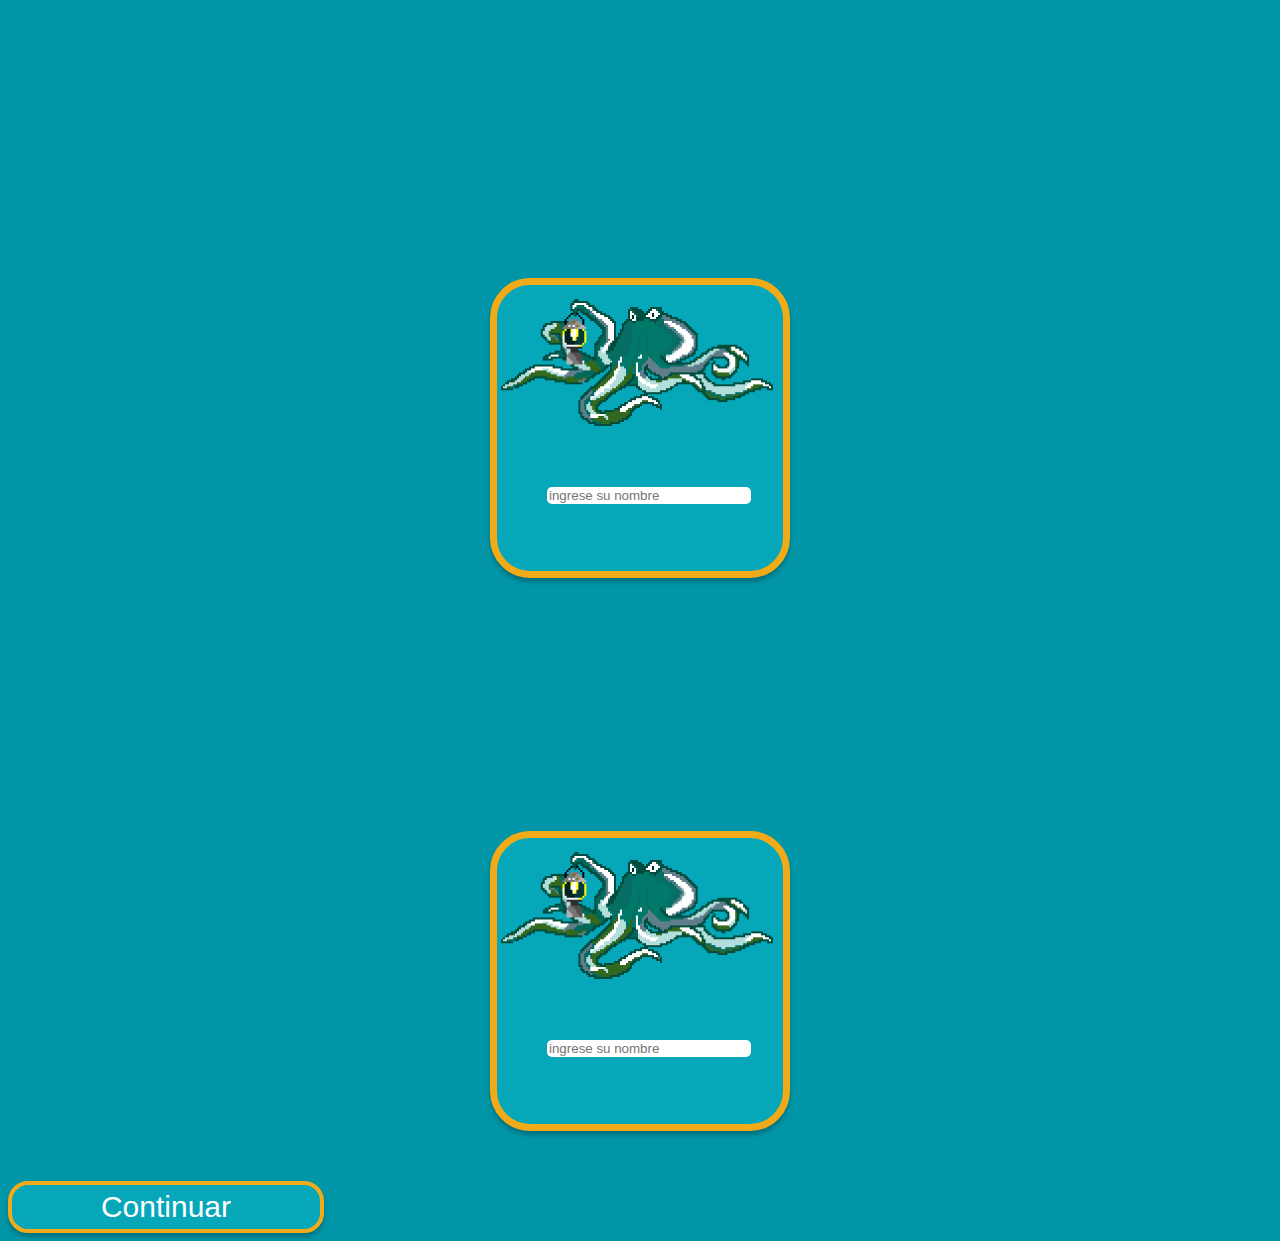
<file: jugadores.html>
<!DOCTYPE html>
<html lang="en">
<head>
    <meta charset="UTF-8">
    <meta http-equiv="X-UA-Compatible" content="IE=edge">
    <meta name="viewport" content="width=device-width, initial-scale=1.0">
    <link rel="stylesheet" href="./statics/styles/style.css">
    <link rel="stylesheet" href="./statics/styles/jugadores.css">
    <link href="https://cdn.jsdelivr.net/npm/bootstrap@5.1.3/dist/css/bootstrap.min.css" rel="stylesheet" integrity="sha384-1BmE4kWBq78iYhFldvKuhfTAU6auU8tT94WrHftjDbrCEXSU1oBoqyl2QvZ6jIW3" crossorigin="anonymous">
    <title>Octolamp</title>
</head>
<body>
    <div class="container">
        <div class="row">
            <div class="col-6 d-flex justify-content-center">
                <div class="jugador">
                    <img src="./statics/img/octolamp.png" width="280px" style="margin-bottom: 50px;">
                    <input type="text" placeholder="ingrese su nombre" class="nombre" id="1">
                </div>
            </div>
            <div class="col-6 d-flex justify-content-center">
                <div class="jugador">
                    <img src="./statics/img/octolamp.png" width="280px" style="margin-bottom: 50px;">
                    <input type="text" placeholder="ingrese su nombre" class="nombre" id="2">
                </div>
            </div>
        </div>
        <div class="row">
            <div class="d-flex justify-content-center">
                <button class="opcion" tabindex="3">
                    Continuar
                </button>
            </div>  
        </div>
    </div>
    

    <script src="./dynamics/jugadores.js"></script>
</body>
</html>
</file>
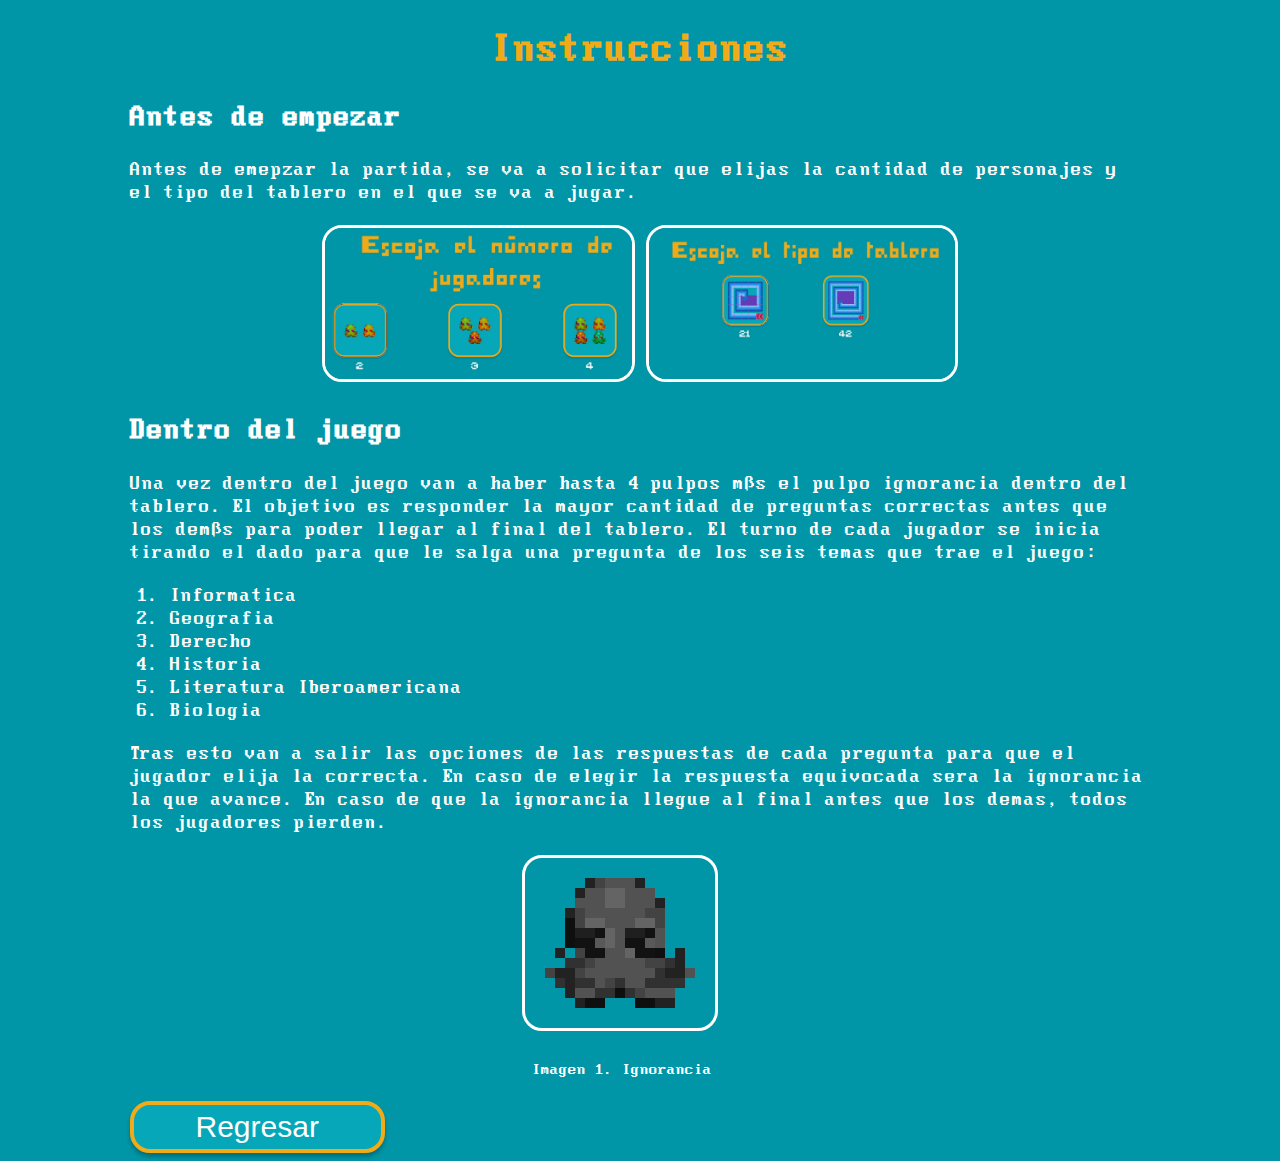
<file: templates/instrucciones.html>
<!DOCTYPE html>
<html lang="en">
<head>
    <meta charset="UTF-8">
    <meta http-equiv="X-UA-Compatible" content="IE=edge">
    <meta name="viewport" content="width=device-width, initial-scale=1.0">
    
    <link href="https://cdn.jsdelivr.net/npm/bootstrap@5.1.3/dist/css/bootstrap.min.css" rel="stylesheet" integrity="sha384-1BmE4kWBq78iYhFldvKuhfTAU6auU8tT94WrHftjDbrCEXSU1oBoqyl2QvZ6jIW3" crossorigin="anonymous">
    <link rel="stylesheet" href="../statics/styles/instrucciones.css">
    <link rel="shortcut icon" href="../statics/img/pulpito_p2.png" type="image/x-icon">
    <title>Document</title>
</head>

<body> 
    <div class="container">
        <div class="justify-content-center mt-3">
            <h1>Instrucciones</h1>
            
            <h2>Antes de empezar</h2>
            <p>Antes de emepzar la partida, se va a solicitar que elijas la cantidad 
            de personajes y el tipo del tablero en el que se va a jugar.</p>
            <div style="text-align: center;">
                <img src="../statics/img/pulpito1.jpg" width="30%" alt="">
                <img src="../statics/img/vistaTablero.jpg" width="30%" alt="">
            </div>
           
            <h2>Dentro del juego</h2>
            <p>Una vez dentro del juego van a haber hasta 4 pulpos más el pulpo 
            ignorancia dentro del tablero. El objetivo es responder la mayor 
            cantidad de preguntas correctas antes que los demás para poder llegar 
            al final del tablero. 
            El turno de cada jugador se inicia tirando el dado para que le salga una  
            pregunta de los seis temas que trae el juego:
            <ol>
                <li>Informatica</li>
                <li>Geografia</li>
                <li>Derecho</li>
                <li>Historia</li>
                <li>Literatura Iberoamericana</li>
                <li>Biologia</li>
            </ol>
            <p>Tras esto van a salir las opciones de las respuestas de cada pregunta 
            para que el jugador elija la correcta. En caso de elegir la respuesta 
            equivocada sera la ignorancia la que avance. En caso de que la ignorancia 
            llegue al final antes que los demas, todos los jugadores pierden.</p>
            <div style="text-align: center; margin-right: 20%;">
                <img src="../statics/img/pulpito_ignorancia.png" style="padding: 20px; margin-left: 20%" alt="">
                <p style="margin-left: 20.5%"><small>Imagen 1. Ignorancia</small></p>  
            </div>

            <div class="mb-3" style="text-align: left;">
                <a href="../index.html">
                    <button tabindex="1">
                        Regresar
                    </button>
                </a>
            </div>

        </div>
    </div>
</body>
</html>
</file>
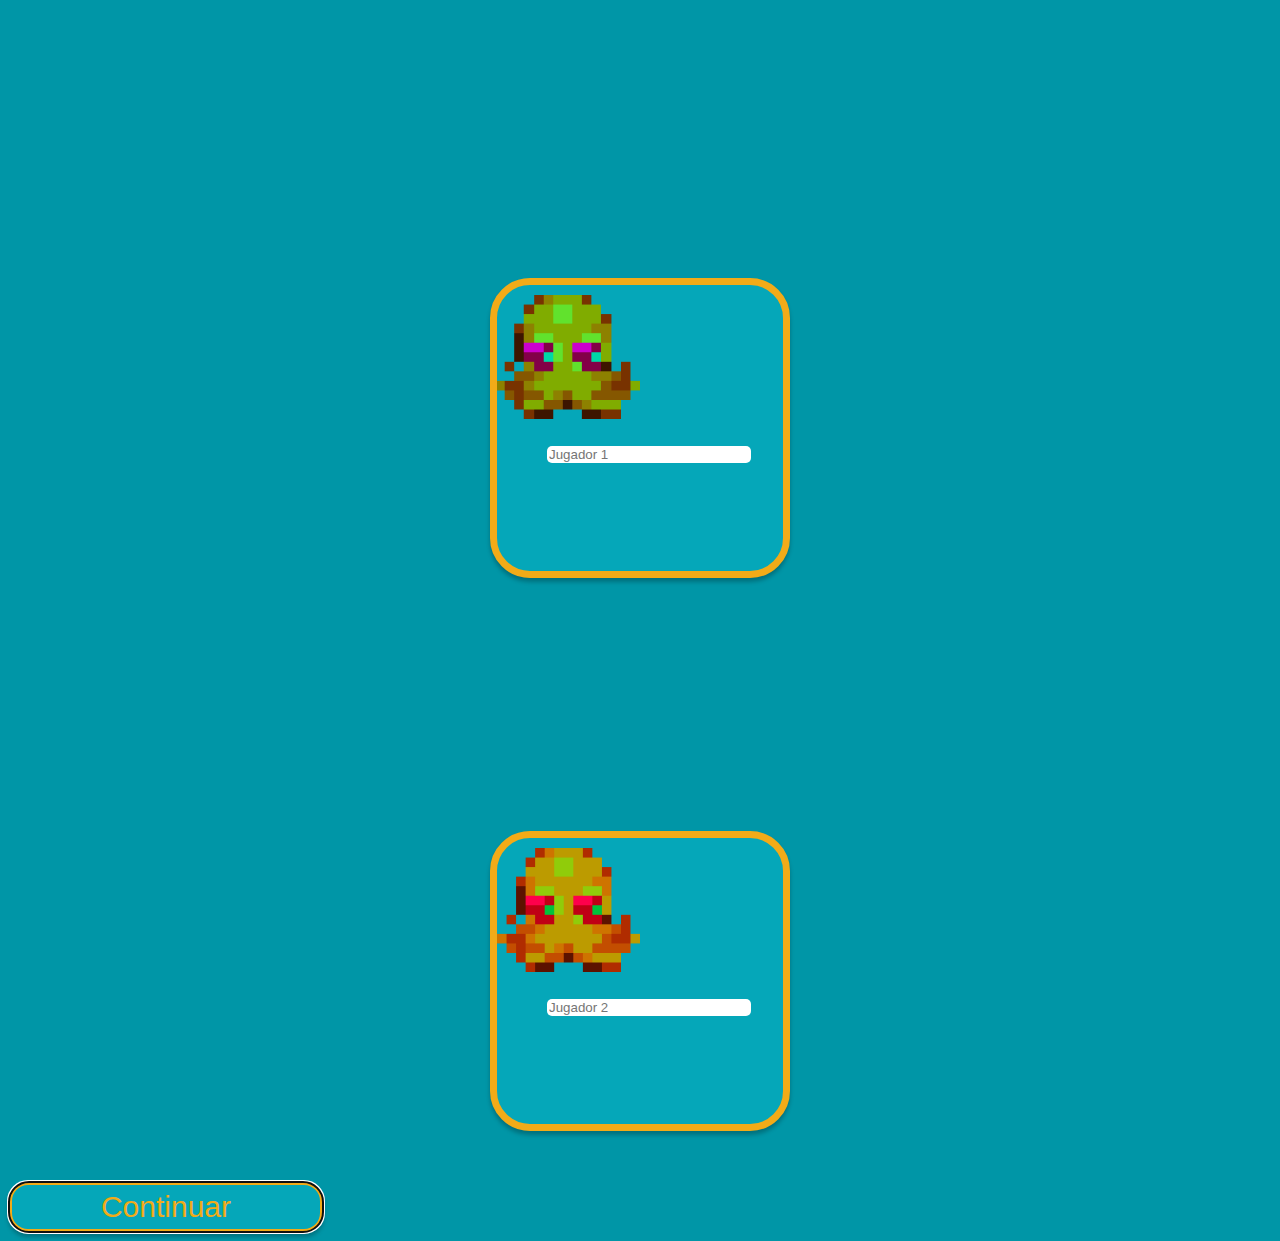
<file: templates/jugadores.html>
<!DOCTYPE html>
<html lang="en">
<head>
    <meta charset="UTF-8">
    <meta http-equiv="X-UA-Compatible" content="IE=edge">
    <meta name="viewport" content="width=device-width, initial-scale=1.0">
    <link rel="stylesheet" href="../statics/styles/style.css">
    <link rel="stylesheet" href="../statics/styles/jugadores.css">
    <link href="https://cdn.jsdelivr.net/npm/bootstrap@5.1.3/dist/css/bootstrap.min.css" rel="stylesheet" integrity="sha384-1BmE4kWBq78iYhFldvKuhfTAU6auU8tT94WrHftjDbrCEXSU1oBoqyl2QvZ6jIW3" crossorigin="anonymous">
    <link rel="shortcut icon" href="../statics/img/pulpito_p2.png" type="image/x-icon">
    <title>Octolamp</title>
</head>
<body>
    <div class="container">
        <div class="row" id="row">
            <div class="col-6 d-flex justify-content-center">
                <div class="jugador">
                    <img src="../statics/img/pulpito_p1.png" width="50%" style="margin-bottom: 20px;">
                    <input type="text" placeholder="Jugador 1" class="nombre" id="1">
                </div>
            </div>
            <div class="col-6 d-flex justify-content-center">
                <div class="jugador">
                    <img src="../statics/img/pulpito_p2.png" width="50%" style="margin-bottom: 20px;">
                    <input type="text" placeholder="Jugador 2" class="nombre" id="2">
                </div>
            </div>
        </div>
        <div id="opciones" class="row">
            <div class="col-12 d-flex justify-content-center pt-5">
                <button id="continuar" class="opcion" tabindex="3">
                    Continuar
                </button>
            </div>
        </div>
    </div>


    <script src="../dynamics/menus.js"></script>
    <script src="../dynamics/util.js"></script>
    <script src="../dynamics/jugadores.js"></script>
</body>
</html>
</file>
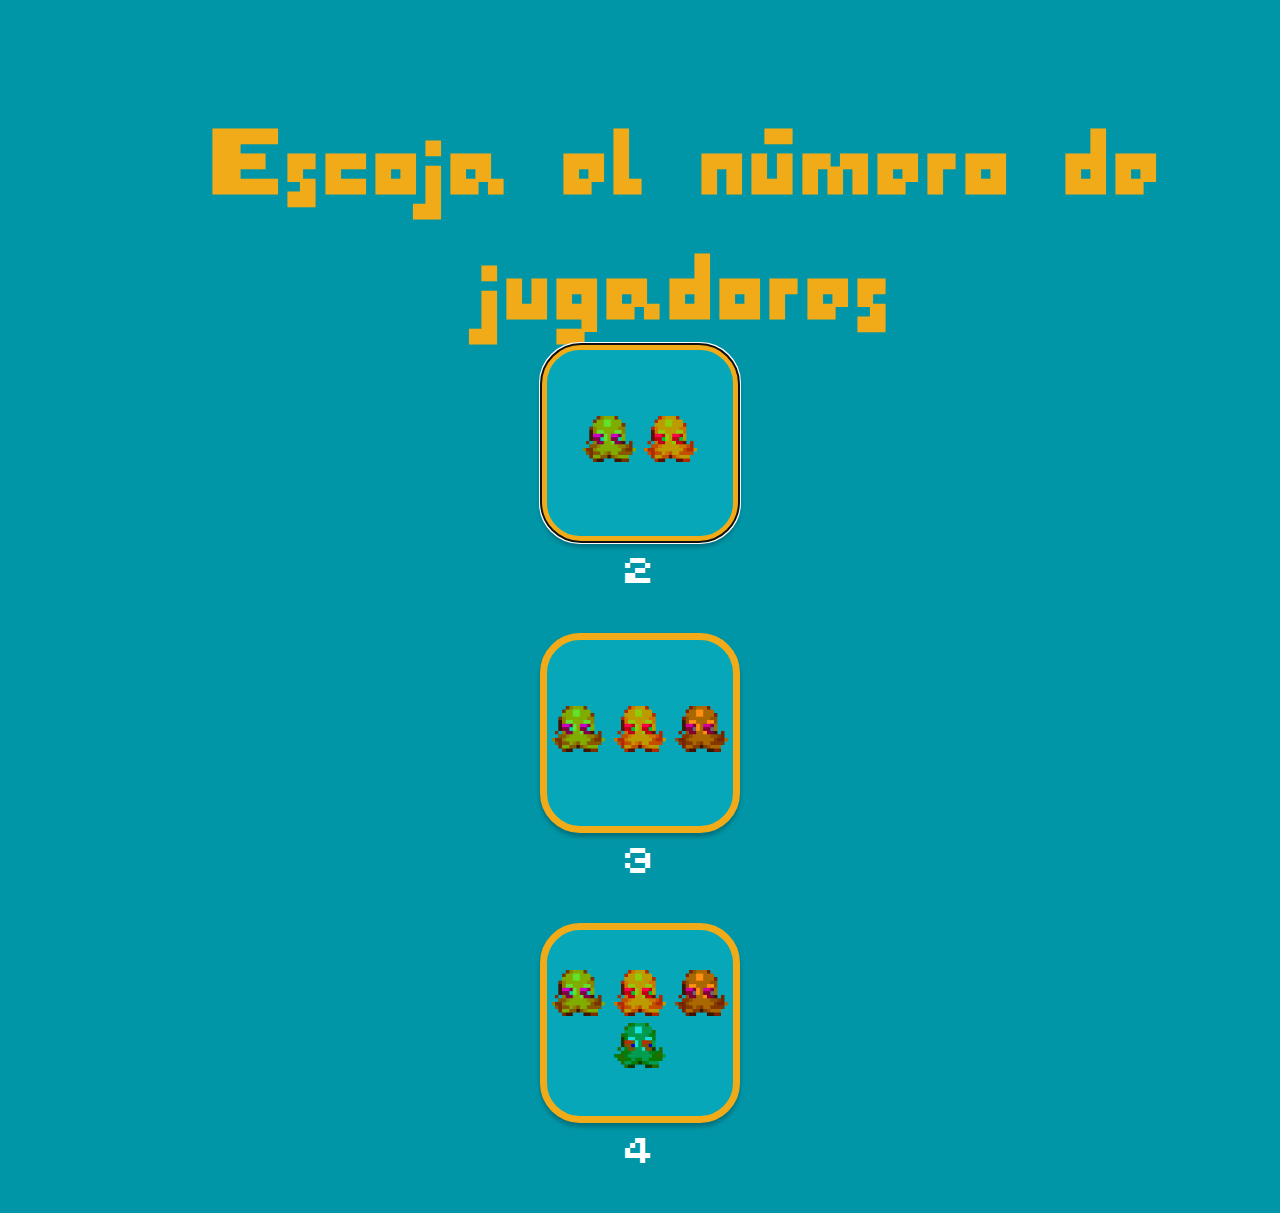
<file: templates/seleccion.html>
<!DOCTYPE html>
<html lang="es">
<head>
    <meta charset="UTF-8">
    <meta http-equiv="X-UA-Compatible" content="IE=edge">
    <meta name="viewport" content="width=device-width, initial-scale=1.0">
    <link rel="stylesheet" href="../statics/styles/style.css">
    <link rel="stylesheet" href="../statics/styles/seleccion.css">
    <link href="https://cdn.jsdelivr.net/npm/bootstrap@5.1.3/dist/css/bootstrap.min.css" rel="stylesheet" integrity="sha384-1BmE4kWBq78iYhFldvKuhfTAU6auU8tT94WrHftjDbrCEXSU1oBoqyl2QvZ6jIW3" crossorigin="anonymous">
    <link rel="shortcut icon" href="../statics/img/pulpito_p2.png" type="image/x-icon">
    <title>Octolamp</title>
</head>
<body>
    <div class="container">
        <div class="row">
            <div class="d-flex justify-content-center">
                <h1>Escoja el número de jugadores</h1>
            </div>
        </div>
        <div id="opciones" class="row mt-5">
            <div class="d-flex justify-content-center">
                <div class="col-4 cont">
                    <button class="opcion cuadro" id="2">
                        <img src="../statics/img/pulpito_p1.png" width="30%" alt="">
                        <img src="../statics/img/pulpito_p2.png" width="30%" alt="">
                        
                    </button>
                    <p>2</p>
                </div>
                <div class="col-4 cont">
                    <button class="opcion cuadro" id="3">

                            <img src="../statics/img/pulpito_p1.png" width="30%" alt="">
                            <img src="../statics/img/pulpito_p2.png" width="30%" alt="">
                            <img src="../statics/img/pulpito_p3.png" width="30%" alt="">
                    </button>
                    <p>3</p>
                </div>
                <div class="col-4 cont">
                    <button class="opcion cuadro" id="4">
                        <img src="../statics/img/pulpito_p1.png" width="30%" alt="">
                        <img src="../statics/img/pulpito_p2.png" width="30%" alt="">
                        <img src="../statics/img/pulpito_p3.png" width="30%" alt="">
                        <img src="../statics/img/pulpito_p4.png" width="30%" alt="">
                    </button>
                    <p>4</p>
                </div>
            </div>
        </div>
    </div>
    <script src="../dynamics/menus.js"></script>
</body>
</html>
</file>
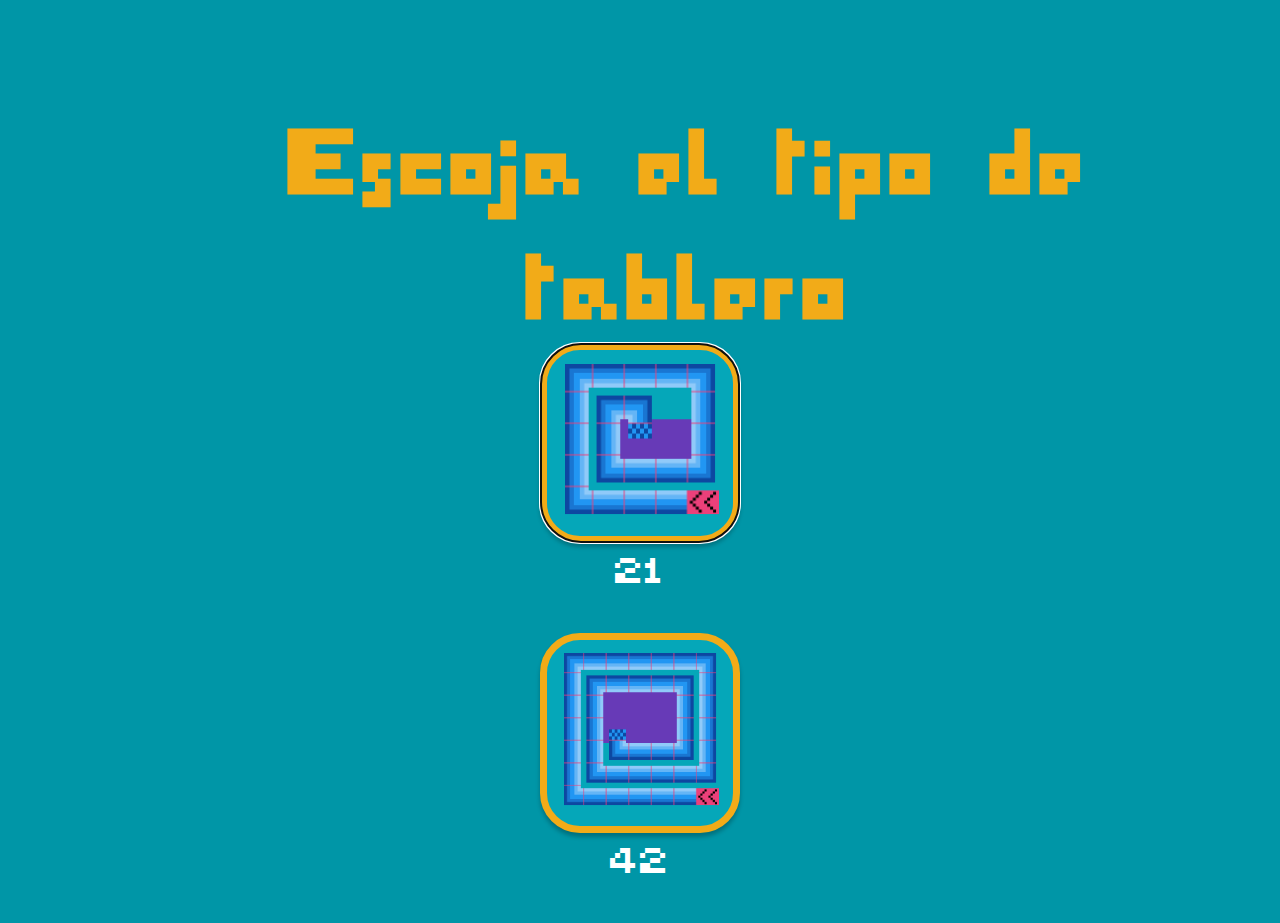
<file: templates/tam_tablero.html>
<!DOCTYPE html>
<html lang="en">
<head>
    <meta charset="UTF-8">
    <meta http-equiv="X-UA-Compatible" content="IE=edge">
    <meta name="viewport" content="width=device-width, initial-scale=1.0">
    <link rel="stylesheet" href="../statics/styles/style.css">
    <link rel="stylesheet" href="../statics/styles/seleccion.css">
    <link href="https://cdn.jsdelivr.net/npm/bootstrap@5.1.3/dist/css/bootstrap.min.css" rel="stylesheet" integrity="sha384-1BmE4kWBq78iYhFldvKuhfTAU6auU8tT94WrHftjDbrCEXSU1oBoqyl2QvZ6jIW3" crossorigin="anonymous">
    <link rel="shortcut icon" href="../statics/img/pulpito_p2.png" type="image/x-icon">
    <title>Octolamp</title>
</head>
<body>
    <div class="container">
        <div class="row">
            <div class="d-flex justify-content-center">
                <h1>Escoja el tipo de tablero</h1>
            </div>
        </div>
        <div id="opciones" class="row mt-5 justify-content-center">
            <div class="col-4 cont">
                <button class="opcion cuadro" id="21"><img src="../statics/img/21.png" width="90%" alt=""></button>
                <p>21</p>
            </div>
            <div class="col-4 cont">
                <button class="opcion cuadro" id="42"><img src="../statics/img/42.png" width="90%" alt=""></button>
                <p>42</p>
            </div>
        </div>
    </div>
    <script src="../dynamics/menus.js"></script>
</body>
</html>
</file>
<file: statics/styles/style.css>
html, body {
    font-family: 'Ipixelu' !important;
    background-color: #0096A7 !important;
    margin-top: 2% !important;
}

h1{
    color: #F2AB18;
    font-size: 125px !important;
    margin-bottom: 0% !important;
    text-align: center;
    margin-left: 100px;
}

p{
    margin-top: 0% !important;
    font-size: 40px;
    color: white;
}

#octolamp {
    width: 100px;
    height: 100px;
}

.opcion {
    font-size: 30px;
    color: #ffffff;
    min-width: 253px;
    border-radius: 20px;
    background-color: #05A7B9;
    border: 3pt solid #F2AB18;
    width: 25%;
    padding: 5px;
    box-shadow: 0px 4px 4px rgba(0, 0, 0, 0.25);
}

:focus {
    color: #F2AB18;
}

/*=FUENTES
------------------------------------------------------------------------------------------*/
@font-face {
    font-family: 'Arcade';
    src: url(../fonts/8_bit_arcade/8-bit\ Arcade\ In.ttf);
}

@font-face {
    font-family: 'Ipixelu';
    src: url(../fonts/I-pixel-u.ttf);
}

@font-face {
    font-family: 'PressStart2P';
    src: url(../fonts/pressstart2p/PressStart2P.ttf);
}

/*=MEDIACUERIS
------------------------------------------------------------------------------------------*/

@media screen and (max-width: 772px) {

    h1{
        font-size: 100px !important;
    }

}
</file>
<file: statics/styles/jugadores.css>
.jugador{
    margin-top: 20%;
    width: 300px;
    height: 300px;
    padding-top: 10px;
    background: #05A7B9;
    border: 7px solid #F2AB18;
    box-sizing: border-box;
    box-shadow: 0px 4px 4px rgba(0, 0, 0, 0.25);
    border-radius: 40px;
    margin-left: auto;
    margin-right: auto;
    margin-bottom: 50px;
}

.nombre{
    width: 200px;
    margin-left: 50px;
    margin-right: 50px;
    border-radius: 5px;
    border: none;
    color: black !important;
}
</file>
<file: statics/styles/instrucciones.css>
html, body {
    background-color: #0096A7 !important;
    margin-top: 0;
    font-family: Arcade !important;
    font-size: 20px;
    color: white !important;
    padding: 0 5%;
  
}

h1{
    color: #F2AB18;
    text-align: center;
}

img{
    border: 3px solid white;
    border-radius: 1em;
}

button {
    font-size: 30px;
    color: #ffffff;
    min-width: 253px;
    border-radius: 20px;
    background-color: #05A7B9;
    border: 3pt solid #F2AB18;
    width: 25%;
    padding: 5px;
    box-shadow: 0px 4px 4px rgba(0, 0, 0, 0.25);
}

button:focus, button:hover {
    color: #F2AB18;
}

@font-face {
    font-family: "Arcade";
    src: url("../fonts/Moder\ DOS\ 437.ttf");
}
</file>
<file: statics/styles/seleccion.css>
h1 {
    font-size: 100px !important;
}

.container{
    color: #F2AB18;
}
.cont{
    font-size: 50px !important;
    color: white;
    text-align: center;

}

.opción {
    top: 70%;
}

.cuadro{
    width: 200px;
    min-width: 200px !important;
    height: 200px;
    background: #05A7B9;
    border: 7px solid #F2AB18;
    box-sizing: border-box;
    box-shadow: 0px 4px 4px rgba(0, 0, 0, 0.25);
    border-radius: 40px;
}

.cuadro:hover{
    /* height: 220px; */
    /* width: 220px; */
    cursor: pointer;
}
</file>
